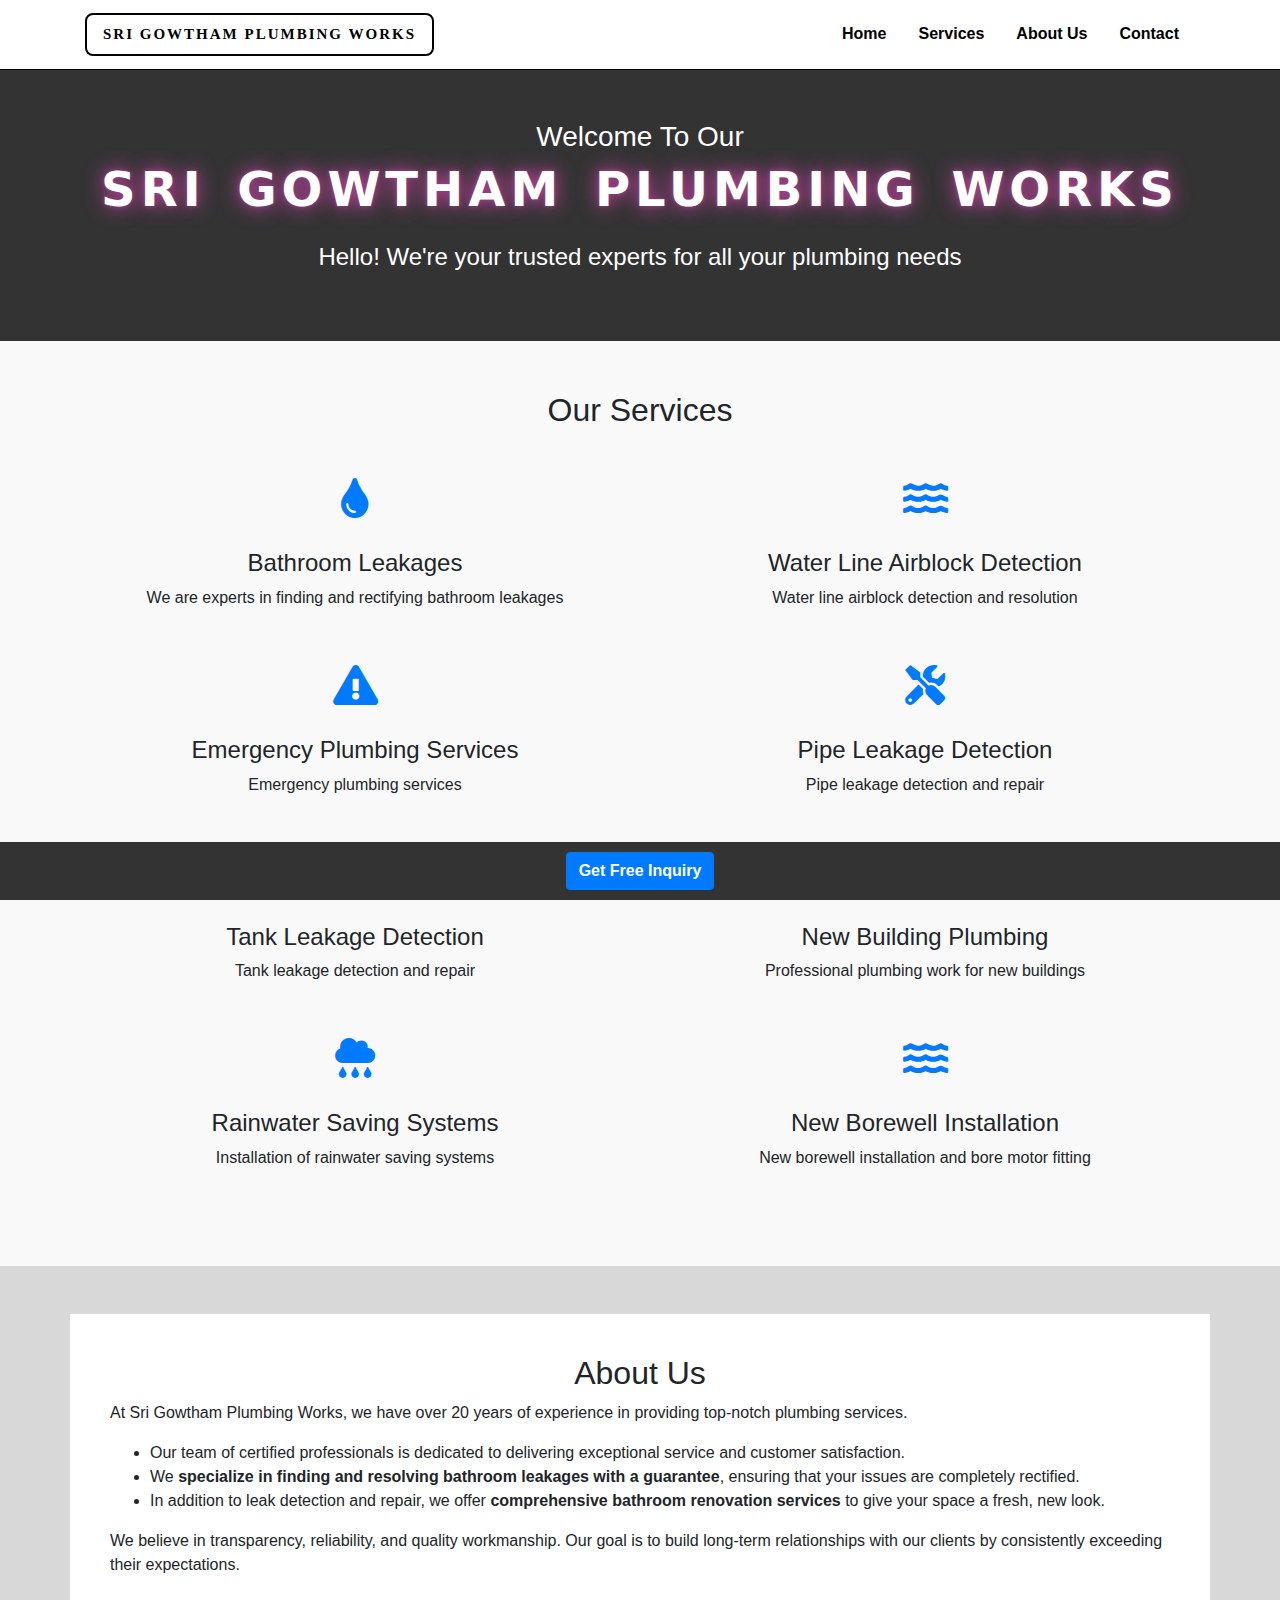
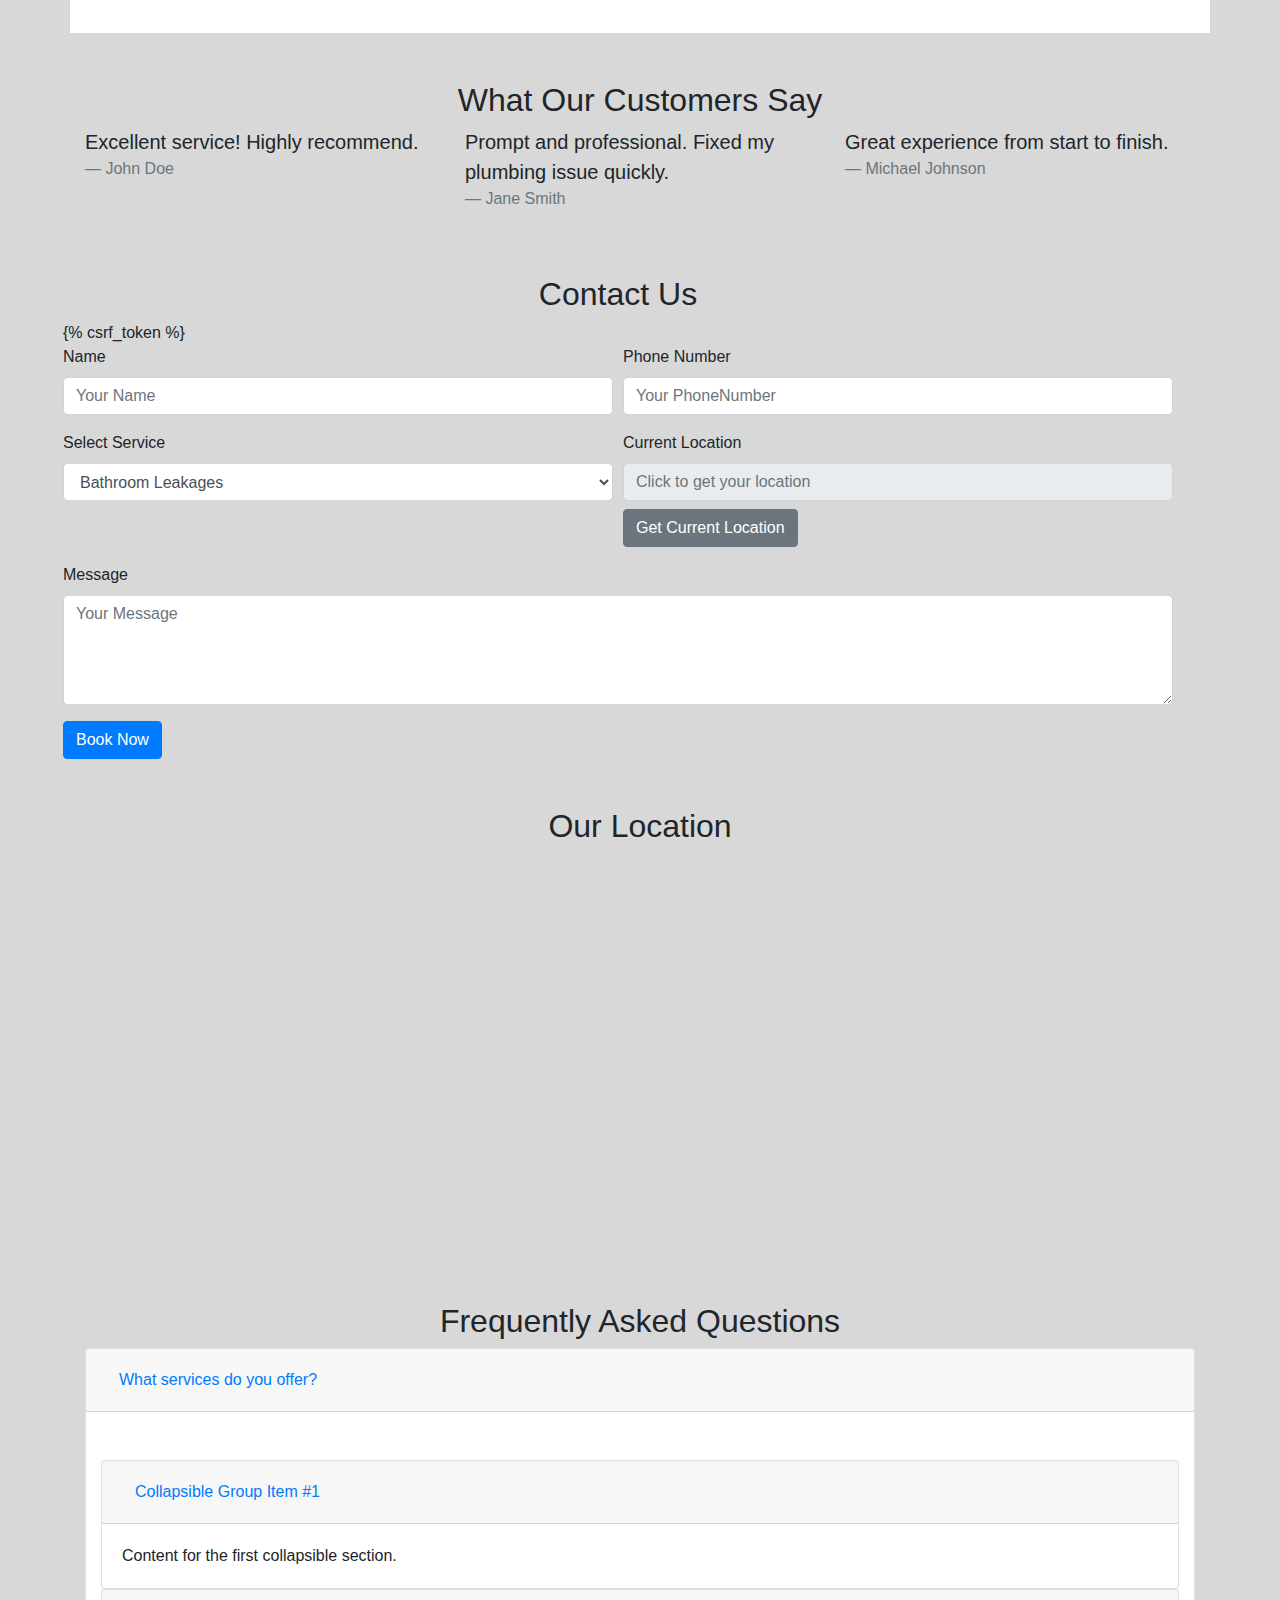
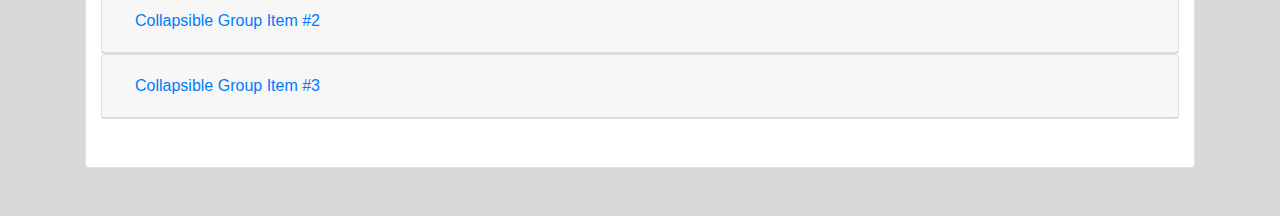
<file: cheaking/booking/templates/index.html>
<!DOCTYPE html>
<html lang="en">
<head>
    <meta charset="UTF-8">
    <meta name="viewport" content="width=device-width, initial-scale=1.0">
    <title>Sri Gowtham Plumbing Works</title>
    <link href="https://stackpath.bootstrapcdn.com/bootstrap/4.5.2/css/bootstrap.min.css" rel="stylesheet">
    <link rel="stylesheet" href="https://cdnjs.cloudflare.com/ajax/libs/font-awesome/5.15.4/css/all.min.css">
    <style>
        body {
            font-family: Arial, sans-serif;
            overflow-x: hidden;
            background-color: rgb(216, 216, 216);

        }
        .hero {
            background-color: #333;
            color: rgb(255, 255, 255);
            text-align: center;
            padding: 50px 0;
            animation: fadeIn 2s;
            margin-top: 0;
            
        }
        .aboutus{
            background-color: rgb(255, 255, 255);
            animation: fadeIn 4s;
            padding: 40px;
         }
        .hero h1 {
            font-family: system-ui, -apple-system, BlinkMacSystemFont, 'Segoe UI', Roboto, Oxygen, Ubuntu, Cantarell, 'Open Sans', 'Helvetica Neue', sans-serif;
            font-size: 3em;
            letter-spacing: 5px;
            word-spacing: 10px;
            font-weight:  bold;
            text-transform: uppercase;
            margin-bottom: 20px;
            text-shadow: 0 0 5px rgb(150, 68, 129),0 0 20px rgb(218, 70, 181);
            animation: slideInDown 1s;
        }
        .hero p {
            font-size: 1.5em;
            animation: slideInUp 1s;
        }
        .services {
            padding: 50px 0;
            background: #f9f9f9;
        }
        .services h2 {
            text-align: center;
            margin-bottom: 40px;
            animation: fadeIn 2s;
        }
        .service-item {
            margin-bottom: 30px;
            text-align: center;
            animation: fadeIn 2s;
        }
        .service-item h4 {
            margin-top: 20px;
        }
        .service-icon {
            font-size: 40px;
            color: #007bff;
            margin-bottom: 10px;
        }
        .footer {
            background: #333;
            color: white;
            padding: 20px 0;
            text-align: center;
            animation: fadeIn 2s;
        }
        .logo {
            font-family: 'Brush Script MT', cursive; /* Calligraphic font */
            font-size: 15px; /* Font size */
            font-weight: bold; /* Bold text */
            color: #000000; /* Text color */
            padding: 8px 16px; /* Padding */
            border: 2px solid #000000; /* Border style */
            border-radius: 8px; /* Border radius */
            text-transform: uppercase; /* Uppercase text */
            letter-spacing: 2px; /* Letter spacing */
            display: inline-block; /* Display inline */
        }
        .navbar {
            background-color: #ffffff !important;  
            border-bottom: 1px #000000 solid;
            backdrop-filter: blur(30px);
         }
        .navbar-brand, .nav-link {
            color: #000000 !important; /* White text */
            font-weight: 700;
        }
         .nav-link {
            padding-right: 1rem;
            padding-left: 1rem;
            color: black;
        }
          .nav-link:active {
            color: green;
        }
        

        @keyframes fadeIn {
            from { opacity: 0; }
            to { opacity: 1; }
        }
        @keyframes slideInDown {
            from { transform: translateY(-50px); opacity: 0; }
            to { transform: translateY(0); opacity: 1; }
        }
        @keyframes slideInUp {
            from { transform: translateY(50px); opacity: 0; }
            to { transform: translateY(0); opacity: 1; }
        }
        @media (max-width: 768px) {
            .hero h1 {
                 font-size: 2em;
            letter-spacing: 1px;
            word-spacing: 5px;
            }
            .hero p {
                font-size: 1em;
            }
            .hero{
                padding: 40px 0;

            }
            .hero h4{
               font-size: 1.5em;
            letter-spacing: 1px;
            word-spacing: 5px;
            margin-bottom: 10px;
            font-weight:bold;
            }
            .logotit{
                display: none;
            }
            .navbars ul{
                display: flex;
                margin: auto;
             }
            .nav-link {
                padding-left: 10px;
                padding-right: 10px;
              color: black;
        }
        }
        .sticky-bottom a {
            color: white;
            text-decoration: none;
            font-weight: bold;
        }
        .sticky-bottom {
            position: fixed;
            bottom: 0;
            left: 0;
            width: 100%;
            background-color: #333;
            color: white;
            padding: 10px 0;
            text-align: center;
            z-index: 1000;
        }
    </style>
</head>
<body>

         <!-- Navigation -->
         <nav  class="navbar navbar-expand-lg navbar-dark sticky-top">
            <div class="container">
                <a class="navbar-brand" href="#">
                    <div class="logo logotit">Sri Gowtham Plumbing Works</div>
    
                </a>
                <!-- <button class="navbar-toggler" type="button" data-toggle="collapse" data-target="#navbarNav" aria-controls="navbarNav" aria-expanded="false" aria-label="Toggle navigation">
                    <span class="navbar-toggler-icon"></span>
                </button> -->
                <div class="  navbars justify-content-end" id="navbarNav">
                    <ul class="nav">
                        <li class=" ">
                            <a class="nav-link" href="#home">Home</a>
                        </li>
                        <li class=" ">
                            <a class="nav-link " href="#services">Services</a>
                        </li>
                        <li class=" ">
                            <a class="nav-link" href="#about">About Us</a>
                        </li>
                        <li class=" ">
                            <a class="nav-link" href="#contact">Contact</a>
                        </li>
                    </ul>
                </div>
            </div>
        </nav>

    <!-- Hero Section -->
    <div id="home" class="hero">
       
        <div class="container">
            <h3>Welcome To Our</h3>
            <h1> Sri Gowtham Plumbing Works</h1>
            <p>Hello! We're your trusted experts for all your plumbing needs</p>
        </div>
    </div>

  <!-- service section -->
    <div id="services" class="services">
        <div class="container">
            <h2>Our Services</h2>
            <div class="row service-opn">
                <div class="col-md-6 service-item">
                    <div class="service-icon"><i class="fas fa-tint"></i></div>
                    <h4>Bathroom Leakages</h4>
                    <p>We are experts in finding and rectifying bathroom leakages</p>
                </div>
                <div class="col-md-6 service-item">
                    <div class="service-icon"><i class="fas fa-water"></i></div>
                    <h4>Water Line Airblock Detection</h4>
                    <p>Water line airblock detection and resolution</p>
                </div>
                <div class="col-md-6 service-item">
                    <div class="service-icon"><i class="fas fa-exclamation-triangle"></i></div>
                    <h4>Emergency Plumbing Services</h4>
                    <p>Emergency plumbing services</p>
                </div>
                <div class="col-md-6 service-item">
                    <div class="service-icon"><i class="fas fa-tools"></i></div>
                    <h4>Pipe Leakage Detection</h4>
                    <p>Pipe leakage detection and repair</p>
                </div>
                <div class="col-md-6 service-item">
                    <div class="service-icon"><i class="fas fa-shower"></i></div>
                    <h4>Tank Leakage Detection</h4>
                    <p>Tank leakage detection and repair</p>
                </div>
                <div class="col-md-6 service-item">
                    <div class="service-icon"><i class="fas fa-building"></i></div>
                    <h4>New Building Plumbing</h4>
                    <p>Professional plumbing work for new buildings</p>
                </div>
                <div class="col-md-6 service-item">
                    <div class="service-icon"><i class="fas fa-cloud-rain"></i></div>
                    <h4>Rainwater Saving Systems</h4>
                    <p>Installation of rainwater saving systems</p>
                </div>
                <div class="col-md-6 service-item">
                    <div class="service-icon"><i class="fas fa-water"></i></div>
                    <h4>New Borewell Installation</h4>
                    <p>New borewell installation and bore motor fitting</p>
                </div>
            </div>
        </div>
    </div>





    <div class="sticky-bottom">
        <div class="container">
            <a href="#contact" class="btn btn-primary">Get Free Inquiry</a>
        </div>
    </div>
   <!-- About Us Section -->
  <!-- About Us Section -->
       <div id="about" class="container my-5 aboutus">
        <h2 class="text-center">About Us</h2>
        <p>At Sri Gowtham Plumbing Works, we have over 20 years of experience in providing top-notch plumbing services.</p>
        <ul>
            <li>Our team of certified professionals is dedicated to delivering exceptional service and customer satisfaction.</li>
            <li>We <strong>specialize in finding and resolving bathroom leakages with a guarantee</strong>, ensuring that your issues are completely rectified.</li>
            <li>In addition to leak detection and repair, we offer <strong>comprehensive bathroom renovation services</strong> to give your space a fresh, new look.</li>
        </ul>
        <p>We believe in transparency, reliability, and quality workmanship. Our goal is to build long-term relationships with our clients by consistently exceeding their expectations.</p>
    </div>
 
    <!-- Testimonials Section -->
    <div class="container my-5">
        <h2 class="text-center">What Our Customers Say</h2>
        <div class="row">
            <div class="col-md-4">
                <blockquote class="blockquote">
                    <p class="mb-0">Excellent service! Highly recommend.</p>
                    <footer class="blockquote-footer">John Doe</footer>
                </blockquote>
            </div>
            <div class="col-md-4">
                <blockquote class="blockquote">
                    <p class="mb-0">Prompt and professional. Fixed my plumbing issue quickly.</p>
                    <footer class="blockquote-footer">Jane Smith</footer>
                </blockquote>
            </div>
            <div class="col-md-4">
                <blockquote class="blockquote">
                    <p class="mb-0">Great experience from start to finish.</p>
                    <footer class="blockquote-footer">Michael Johnson</footer>
                </blockquote>
            </div>
        </div>
    </div>

    
 <!-- Contact Form Section -->
<div id="contact" class="container my-5 mx-5">
    <h2 class="text-center">Contact Us</h2>
    <form action="/submit-booking/" 
    method="post">
    {% csrf_token %}
        <div class="form-row">
            <div class="form-group col-md-6">
                <label for="name">Name</label>
                <input type="text" class="form-control" id="inputName" placeholder="Your Name" name="name" required>
            </div>
            <div class="form-group col-md-6">
                <label for="phone">Phone Number</label>
                <input type="tel" class="form-control" id="inputPhone" placeholder="Your PhoneNumber" required name="phone">
            </div>
        </div>
        <div class="form-row">
            <div class="form-group col-md-6">
                <label for="service">Select Service</label>
                <select class="form-control" id="inputService" name="service" required>
                    <option>Bathroom Leakages</option>
                    <option>Water Line Airblock Detection</option>
                    <option>Emergency Plumbing Services</option>
                    <option>Pipe Leakage Detection</option>
                    <option>Tank Leakage problem</option>
                    <option>New Building Plumbing</option>
                    <option>Rainwater Saving harvest</option>
                    <option>New Borewell Installation</option>
                </select>
            </div>
            <div class="form-group col-md-6">
                <label for="location">Current Location</label>
                <input type="text" class="form-control" id="inputLocation" placeholder="Click to get your location" readonly name="location" required>
                <button type="button" class="btn btn-secondary mt-2" onclick="getLocation()">Get Current Location</button>
            </div>
        </div>
        <div class="form-group">
            <label for="message">Message</label>
            <textarea class="form-control" id="inputMessage" rows="4" placeholder="Your Message" name="message"></textarea>
        </div>
        <button type="submit" class="btn btn-primary">Book Now</button>
    </form>
</div>

 




    <!-- Map Section -->
    <div class="container my-5">
        <h2 class="text-center">Our Location</h2>
        <div class="mapouter">
            <div class="gmap_canvas">
                <iframe width="100%" height="400" id="gmap_canvas" src="https://maps.google.com/maps?q=sri%20gowtham%20plumbing%20works&t=&z=13&ie=UTF8&iwloc=&output=embed" frameborder="0" scrolling="no" marginheight="0" marginwidth="0"></iframe>
            </div>
        </div>
        <style>
            .mapouter {position:relative;text-align:right;height:400px;width:100%;}
            .gmap_canvas {overflow:hidden;background:none!important;height:400px;width:100%;}
        </style>
    </div>

    <!-- FAQ Section -->
     <div class="container my-5">
        <h2 class="text-center">Frequently Asked Questions</h2>
        <div id="accordion">
            <div class="card">
                <div class="card-header" id="headingOne">
                    <h5 class="mb-0">
                        <button class="btn btn-link" data-toggle="collapse" data-target="#collapseOne" aria-expanded="true" aria-controls="collapseOne">
                            What services do you offer?
                        </button>
                    </h5>
                </div>
                 
                    <div class="container my-5">
                        <div id="accordion">
                            <!-- Accordion Item 1 -->
                            <div class="card">
                                <div class="card-header" id="headingOne">
                                    <h5 class="mb-0">
                                        <button class="btn btn-link" data-toggle="collapse" data-target="#collapseOne" aria-expanded="true" aria-controls="collapseOne">
                                            Collapsible Group Item #1
                                        </button>
                                    </h5>
                                </div>
                                <div id="collapseOne" class="collapse show" aria-labelledby="headingOne" data-parent="#accordion">
                                    <div class="card-body">
                                        Content for the first collapsible section.
                                    </div>
                                </div>
                            </div>
                
                            <!-- Accordion Item 2 -->
                            <div class="card">
                                <div class="card-header" id="headingTwo">
                                    <h5 class="mb-0">
                                        <button class="btn btn-link collapsed" data-toggle="collapse" data-target="#collapseTwo" aria-expanded="false" aria-controls="collapseTwo">
                                            Collapsible Group Item #2
                                        </button>
                                    </h5>
                                </div>
                                <div id="collapseTwo" class="collapse" aria-labelledby="headingTwo" data-parent="#accordion">
                                    <div class="card-body">
                                        Content for the second collapsible section.
                                    </div>
                                </div>
                            </div>
                
                            <!-- Accordion Item 3 -->
                            <div class="card">
                                <div class="card-header" id="headingThree">
                                    <h5 class="mb-0">
                                        <button class="btn btn-link collapsed" data-toggle="collapse" data-target="#collapseThree" aria-expanded="false" aria-controls="collapseThree">
                                            Collapsible Group Item #3
                                        </button>
                                    </h5>
                                </div>
                                <div id="collapseThree" class="collapse" aria-labelledby="headingThree" data-parent="#accordion">
                                    <div class="card-body">
                                        Content for the third collapsible section.
                                    </div>
                                </div>
                            </div>
                        </div>
                    </div>
                </div>
            </div>

        </div>

                    <script src="https://code.jquery.com/jquery-3.5.1.slim.min.js"></script>

                    <script src="https://cdn.jsdelivr.net/npm/@popperjs/core@2.9.2/dist/umd/popper.min.js"></script>

                    <script src="https://stackpath.bootstrapcdn.com/bootstrap/4.5.2/js/bootstrap.min.js"></script>
              
                
                <script>
                function getLocation() {
                    if (navigator.geolocation) {
                        navigator.geolocation.getCurrentPosition(showPosition);
                    } else {
                        alert("Geolocation is not supported by this browser.");
                    }
                }
            
                function showPosition(position) {
                    const latitude = position.coords.latitude;
                    const longitude = position.coords.longitude;
                    document.getElementById("inputLocation").value = `Latitude: ${latitude}, Longitude: ${longitude}`;
                }

                document.addEventListener('DOMContentLoaded', function() {
  // Smooth scroll on nav links (using vanilla JavaScript)
  document.querySelectorAll('.nav-link').forEach(anchor => {
    anchor.addEventListener('click', function(e) {
      e.preventDefault();

      const target = document.querySelector(this.getAttribute('href'));
      if (target) {
        window.scrollTo({
          top: target.offsetTop,
          behavior: 'smooth'
        });
      }
    });
  });

  // Add animations on scroll
  window.addEventListener('scroll', function() {
    document.querySelectorAll('.section').forEach(section => {
      const position = section.offsetTop;
      const scroll = window.scrollY;
      const windowHeight = window.innerHeight;

      if (scroll > position - windowHeight + 200) {
        section.classList.add('active');
      }
    });
  });
});

            </script>     
 
</body>
</html>
</file>
